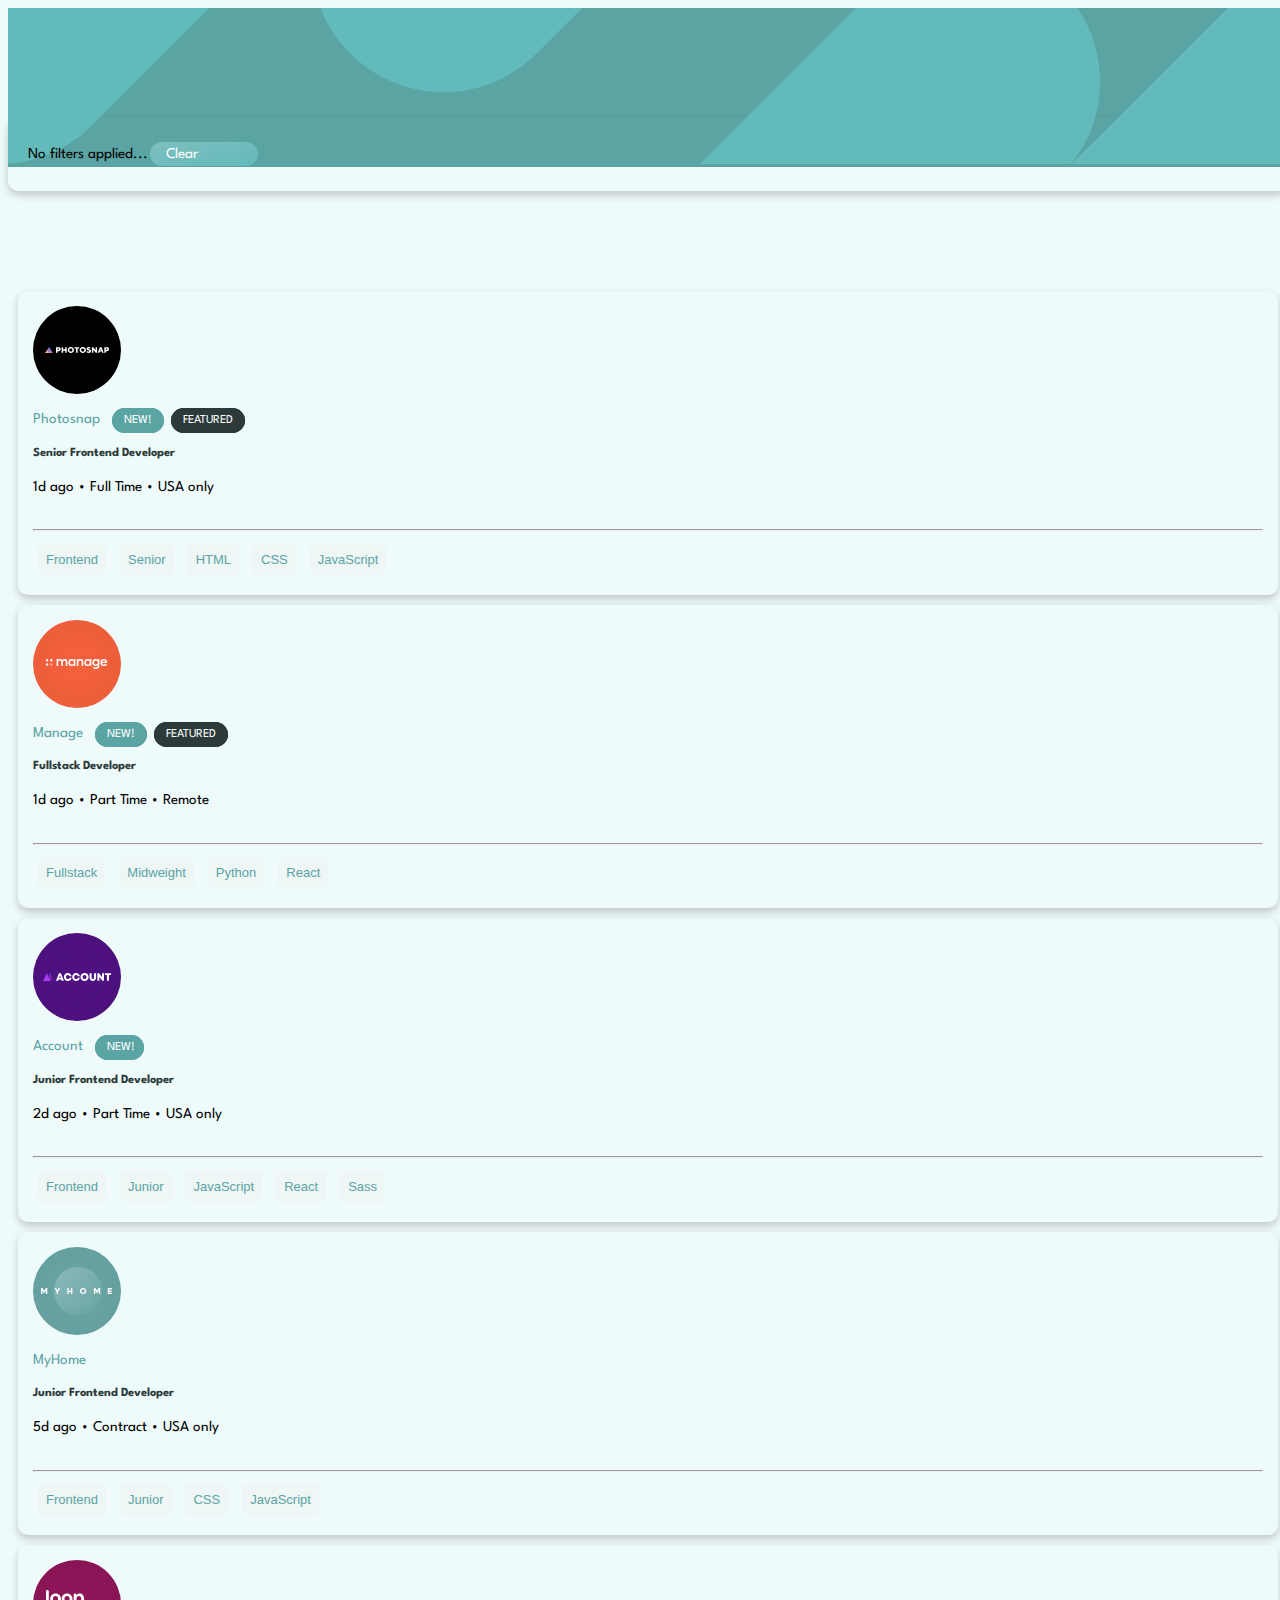
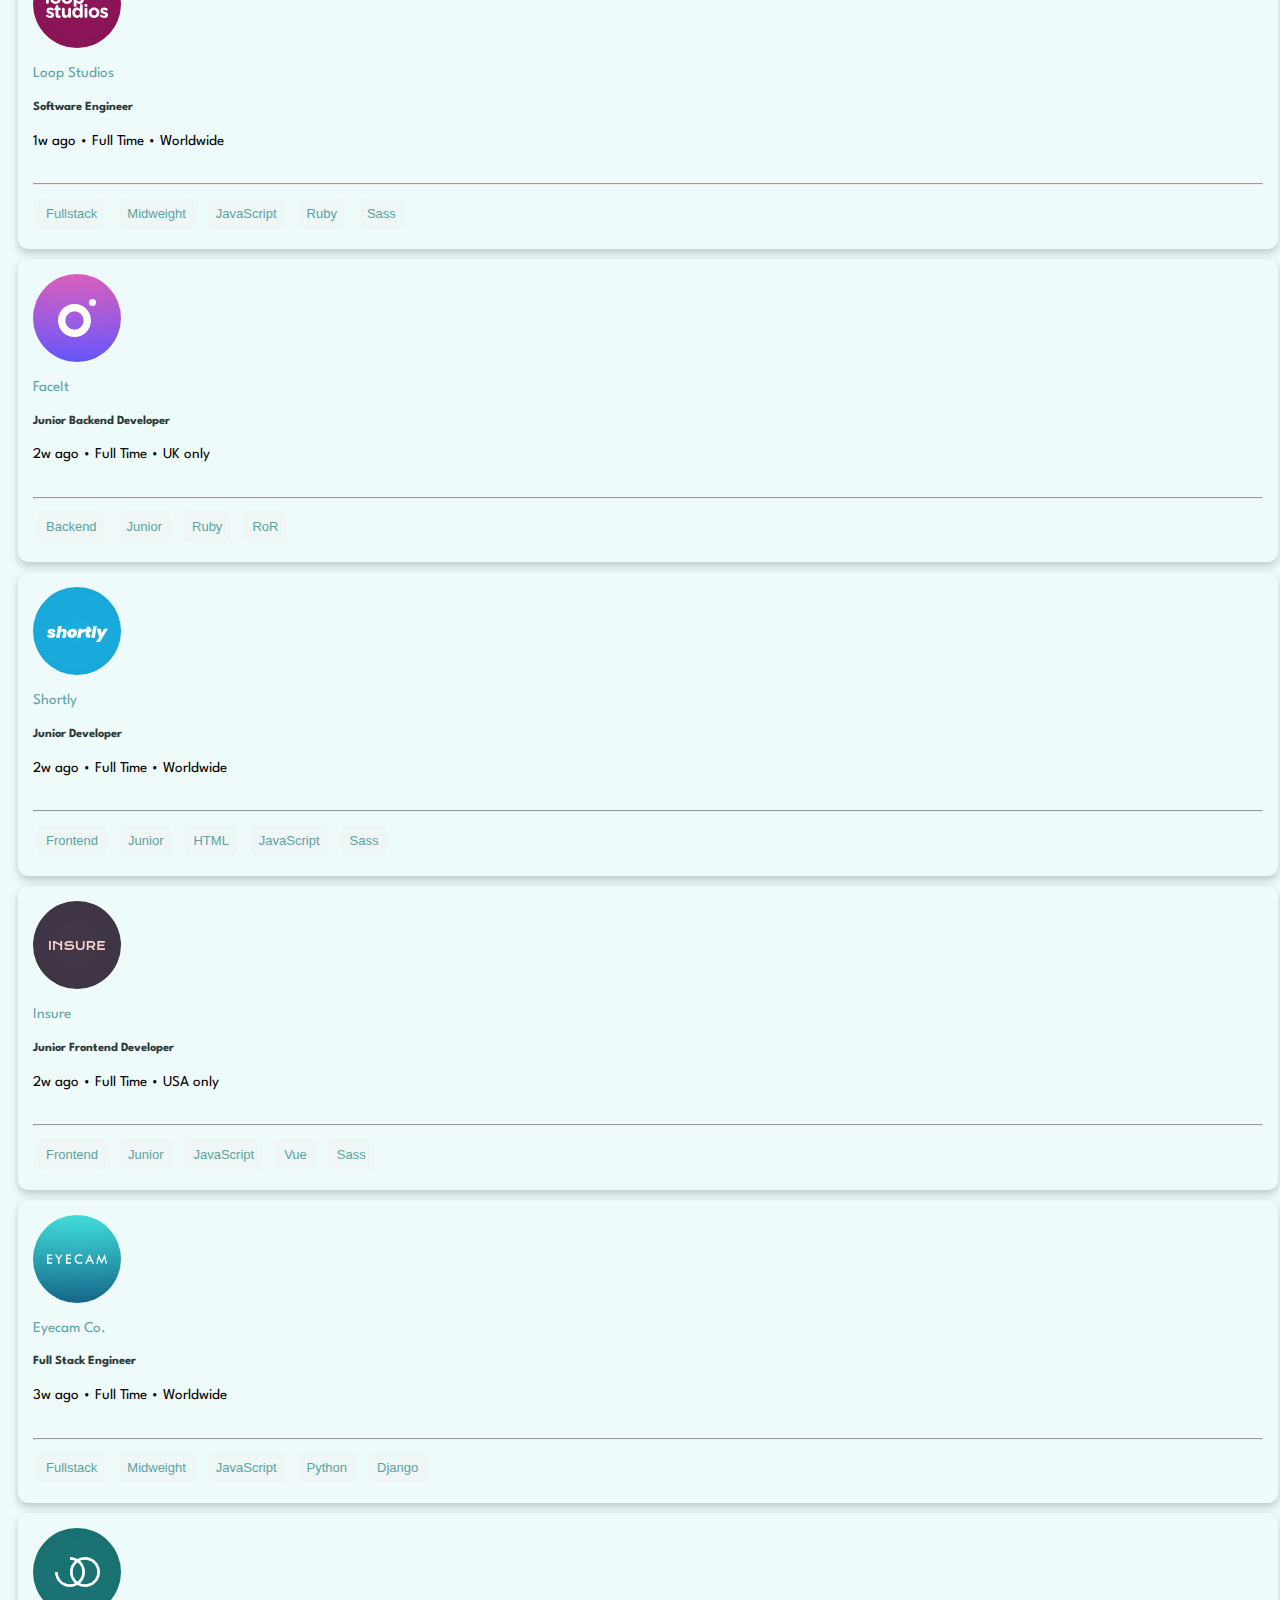
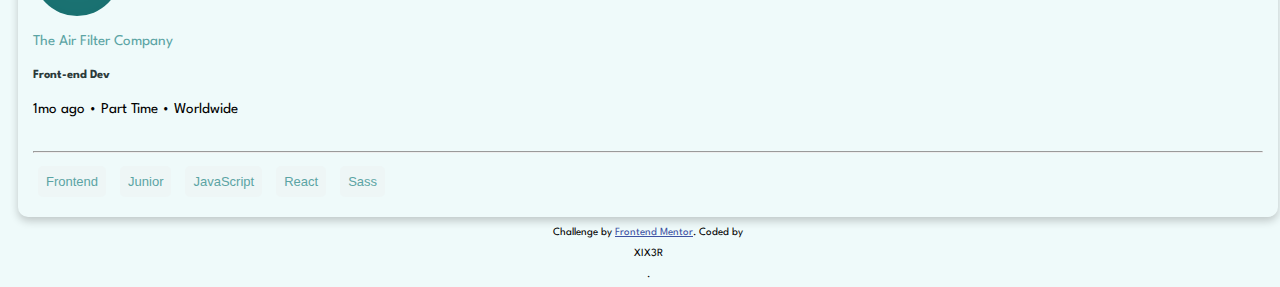
<file: static-job-listing-with-filter-master/index.html>
<!DOCTYPE html>
<html lang="en">
<head>
  <meta charset="UTF-8">
  <meta name="viewport" content="width=device-width, initial-scale=1.0"> 

  <link rel="icon" type="image/png" sizes="32x32" href="./images/favicon-32x32.png">
  
  <title>Frontend Mentor | Job Listings</title>
  <link rel="stylesheet" href="https://stackpath.bootstrapcdn.com/bootstrap/4.5.0/css/bootstrap.min.css" integrity="sha384-9aIt2nRpC12Uk9gS9baDl411NQApFmC26EwAOH8WgZl5MYYxFfc+NcPb1dKGj7Sk" crossorigin="anonymous">
  <link href="https://fonts.googleapis.com/css2?family=Spartan:wght@500;700&display=swap" rel="stylesheet">
  <link rel="stylesheet" type="text/css" href="css/styles.css">
  <style>
    .attribution { font-size: 11px; text-align: center; }
    .attribution a { color: hsl(228, 45%, 44%); }
  </style>
</head>
<body>
<div id="mobile-header" class="header-color">
  <img src="images/bg-header-mobile.svg">
</div>
<div id="desktop-header" class="header-color">
  <img src="images/bg-header-desktop.svg">
</div>

 <div class="container  filter-tab">
<div class="card mb-3 item-filter ">
  <div class="row filter-tab-content">
    No filters applied...
  </div>
  <div class="clear">Clear</div>
</div>
</div> 

<div class="container list">
  <div class="company-div card mb-3 item">
    <div class="row no-gutters">

      <div class="col-md-1 d-flex align-items-center">
        <img src="images/photosnap.svg" class="card-img" alt="photosnap">
      </div>

      <div class="col-md-11">
        <div class="card-body row">
          <div class="col-md-6">
            <p class="card-text"><span class="company">Photosnap</span><span class="new text-center"> NEW! </span><span class="featured text-center"> FEATURED </span></p>
            <h5 class="card-title">Senior Frontend Developer</h5>
            <div class="card-text"><div class="text-muted">1d ago <span>&#8226;</span> Full Time <span>&#8226;</span> USA only</div></div>
          </div>
          <br>
          <br>
          <hr>

          <div class="col-md-6 d-flex align-items-center justify-content-end">
            <div>
                <button class="filter-item role">Frontend</button>
                <button class="filter-item level">Senior</button>
                <button class="filter-item languages">HTML</button>
                <button class="filter-item languages">CSS</button>
                <button class="filter-item languages">JavaScript</button>
            </div>
          </div>

        </div>
      </div>

    </div>
  </div>
  <div class="company-div card mb-3 item">
    <div class="row no-gutters">

      <div class="col-md-1 d-flex align-items-center">
        <img src="images/manage.svg" class="card-img" alt="manage">
      </div>

      <div class="col-md-11">
        <div class="card-body row">
          <div class="col-md-6">
            <p class="card-text"><span class="company">Manage</span><span class="new text-center"> NEW! </span><span class="featured text-center"> FEATURED </span></p>
            <h5 class="card-title">Fullstack Developer</h5>
            <div class="card-text"><div class="text-muted">1d ago <span>&#8226;</span> Part Time <span>&#8226;</span> Remote</div></div>
          </div>
          <br>
          <br>
          <hr>

          <div class="col-md-6 d-flex align-items-center justify-content-end">
            <div>
                <button class="filter-item role">Fullstack</button>
                <button class="filter-item level">Midweight</button>
                <button class="filter-item languages">Python</button>
                <button class="filter-item tools">React</button>
            </div>
          </div>

        </div>
      </div>

    </div>
  </div>
  <div class="company-div card mb-3 item">
    <div class="row no-gutters">

      <div class="col-md-1 d-flex align-items-center">
        <img src="images/account.svg" class="card-img" alt="account">
      </div>

      <div class="col-md-11">
        <div class="card-body row">
          <div class="col-md-6">
            <p class="card-text"><span class="company">Account</span><span class="new text-center"> NEW! </span></p>
            <h5 class="card-title">Junior Frontend Developer</h5>
            <div class="card-text"><div class="text-muted">2d ago <span>&#8226;</span> Part Time <span>&#8226;</span> USA only</div></div>
          </div>
          <br>
          <br>
          <hr>

          <div class="col-md-6 d-flex align-items-center justify-content-end">
            <div>
                <button class="filter-item role">Frontend</button>
                <button class="filter-item level">Junior</button>
                <button class="filter-item languages">JavaScript</button>
                <button class="filter-item tools">React</button>
                <button class="filter-item tools">Sass</button>
            </div>
          </div>

        </div>
      </div>

    </div>
  </div>
  <div class="company-div card mb-3 item">
    <div class="row no-gutters">

      <div class="col-md-1 d-flex align-items-center">
        <img src="images/myhome.svg" class="card-img" alt="myhome">
      </div>

      <div class="col-md-11">
        <div class="card-body row">
          <div class="col-md-6">
            <p class="card-text"><span class="company">MyHome</span></p>
            <h5 class="card-title">Junior Frontend Developer</h5>
            <div class="card-text"><div class="text-muted">5d ago <span>&#8226;</span> Contract <span>&#8226;</span> USA only</div></div>
          </div>
          <br>
          <br>
          <hr>

          <div class="col-md-6 d-flex align-items-center justify-content-end">
            <div>
                <button class="filter-item role">Frontend</button>
                <button class="filter-item level">Junior</button>
                <button class="filter-item languages">CSS</button>
                <button class="filter-item languages">JavaScript</button>
            </div>
          </div>

        </div>
      </div>

    </div>
  </div>
  <div class="company-div card mb-3 item">
    <div class="row no-gutters">

      <div class="col-md-1 d-flex align-items-center">
        <img src="images/loop-studios.svg" class="card-img" alt="loop-studios">
      </div>

      <div class="col-md-11">
        <div class="card-body row">
          <div class="col-md-3">
            <p class="card-text"><span class="company">Loop Studios</span></p>
            <h5 class="card-title">Software Engineer</h5>
            <div class="card-text"><div class="text-muted">1w ago <span>&#8226;</span> Full Time <span>&#8226;</span> Worldwide</div></div>
          </div>
          <br>
          <br>
          <hr>

          <div class="col-md-9 d-flex align-items-center justify-content-end">
            <div>
                <button class="filter-item role">Fullstack</button>
                <button class="filter-item level">Midweight</button>
                <button class="filter-item languages">JavaScript</button>
                <button class="filter-item languages">Ruby</button>
                <button class="filter-item tools">Sass</button>
            </div>
          </div>

        </div>
      </div>

    </div>
  </div>
  <div class="company-div card mb-3 item">
    <div class="row no-gutters">

      <div class="col-md-1 d-flex align-items-center">
        <img src="images/faceit.svg" class="card-img" alt="faceit">
      </div>

      <div class="col-md-11">
        <div class="card-body row">
          <div class="col-md-6">
            <p class="card-text"><span class="company">FaceIt</span></p>
            <h5 class="card-title">Junior Backend Developer</h5>
            <div class="card-text"><div class="text-muted">2w ago <span>&#8226;</span> Full Time <span>&#8226;</span> UK only</div></div>
          </div>
          <br>
          <br>
          <hr>

          <div class="col-md-6 d-flex align-items-center justify-content-end">
            <div>
                <button class="filter-item role">Backend</button>
                <button class="filter-item level">Junior</button>
                <button class="filter-item languages">Ruby</button>
                <button class="filter-item tools">RoR</button>
            </div>
          </div>

        </div>
      </div>

    </div>
  </div>
  <div class="company-div card mb-3 item">
    <div class="row no-gutters">

      <div class="col-md-1 d-flex align-items-center">
        <img src="images/shortly.svg" class="card-img" alt="shortly">
      </div>

      <div class="col-md-11">
        <div class="card-body row">
          <div class="col-md-3">
            <p class="card-text"><span class="company">Shortly</span></p>
            <h5 class="card-title">Junior Developer</h5>
            <div class="card-text"><div class="text-muted">2w ago <span>&#8226;</span> Full Time <span>&#8226;</span> Worldwide</div></div>
          </div>
          <br>
          <br>
          <hr>

          <div class="col-md-9 d-flex align-items-center justify-content-end">
            <div>
                <button class="filter-item role">Frontend</button>
                <button class="filter-item level">Junior</button>
                <button class="filter-item languages">HTML</button>
                <button class="filter-item languages">JavaScript</button>
                <button class="filter-item tools">Sass</button>
            </div>
          </div>

        </div>
      </div>

    </div>
  </div>
  <div class="company-div card mb-3 item">
    <div class="row no-gutters">

      <div class="col-md-1 d-flex align-items-center">
        <img src="images/insure.svg" class="card-img" alt="insure">
      </div>

      <div class="col-md-11">
        <div class="card-body row">
          <div class="col-md-6">
            <p class="card-text"><span class="company">Insure</span></p>
            <h5 class="card-title">Junior Frontend Developer</h5>
            <div class="card-text"><div class="text-muted">2w ago <span>&#8226;</span> Full Time <span>&#8226;</span> USA only</div></div>
          </div>
          <br>
          <br>
          <hr>

          <div class="col-md-6 d-flex align-items-center justify-content-end">
            <div>
                <button class="filter-item role">Frontend</button>
                <button class="filter-item level">Junior</button>
                <button class="filter-item languages">JavaScript</button>
                <button class="filter-item tools">Vue</button>
                <button class="filter-item tools">Sass</button>
            </div>
          </div>

        </div>
      </div>

    </div>
  </div>
  <div class="company-div card mb-3 item">
    <div class="row no-gutters">

      <div class="col-md-1 d-flex align-items-center">
        <img src="images/eyecam-co.svg" class="card-img" alt="eyecam-co">
      </div>

      <div class="col-md-11">
        <div class="card-body row">
          <div class="col-md-3">
            <p class="card-text"><span class="company">Eyecam Co.</span></p>
            <h5 class="card-title">Full Stack Engineer</h5>
            <div class="card-text"><div class="text-muted">3w ago <span>&#8226;</span> Full Time <span>&#8226;</span> Worldwide</div></div>
          </div>
          <br>
          <br>
          <hr>

          <div class="col-md-9 d-flex align-items-center justify-content-end">
            <div>
                <button class="filter-item role">Fullstack</button>
                <button class="filter-item level">Midweight</button>
                <button class="filter-item languages">JavaScript</button>
                <button class="filter-item languages">Python</button>
                <button class="filter-item tools">Django</button>
            </div>
          </div>

        </div>
      </div>

    </div>
  </div>
  <div class="company-div card mb-3 item">
    <div class="row no-gutters">

      <div class="col-md-1 d-flex align-items-center">
        <img src="images/the-air-filter-company.svg" class="card-img" alt="the-air-filter-company">
      </div>

      <div class="col-md-11">
        <div class="card-body row">
          <div class="col-md-3">
            <p class="card-text"><span class="company">The Air Filter Company</span></p>
            <h5 class="card-title">Front-end Dev</h5>
            <div class="card-text"><div class="text-muted">1mo ago <span>&#8226;</span> Part Time <span>&#8226;</span> Worldwide</div></div>
          </div>
          <br>
          <br>
          <hr>

          <div class="col-md-9 d-flex align-items-center justify-content-end">
            <div>
                <button class="filter-item role">Frontend</button>
                <button class="filter-item level">Junior</button>
                <button class="filter-item languages">JavaScript</button>
                <button class="filter-item tools">React</button>
                <button class="filter-item tools">Sass</button>
            </div>
          </div>

        </div>
      </div>

    </div>
  </div>

</div>
  <div class="attribution">
    Challenge by <a href="https://www.frontendmentor.io?ref=challenge" target="_blank">Frontend Mentor</a>. 
    Coded by <p>XIX3R</p>.
  </div>
</body>
<script src="https://code.jquery.com/jquery-3.5.1.slim.min.js" integrity="sha384-DfXdz2htPH0lsSSs5nCTpuj/zy4C+OGpamoFVy38MVBnE+IbbVYUew+OrCXaRkfj" crossorigin="anonymous"></script>
<script src="https://cdn.jsdelivr.net/npm/popper.js@1.16.0/dist/umd/popper.min.js" integrity="sha384-Q6E9RHvbIyZFJoft+2mJbHaEWldlvI9IOYy5n3zV9zzTtmI3UksdQRVvoxMfooAo" crossorigin="anonymous"></script>
<script src="https://stackpath.bootstrapcdn.com/bootstrap/4.5.0/js/bootstrap.min.js" integrity="sha384-OgVRvuATP1z7JjHLkuOU7Xw704+h835Lr+6QL9UvYjZE3Ipu6Tp75j7Bh/kR0JKI" crossorigin="anonymous"></script>
<script src="https://code.jquery.com/jquery-3.5.1.min.js" integrity="sha256-9/aliU8dGd2tb6OSsuzixeV4y/faTqgFtohetphbbj0=" crossorigin="anonymous"></script>
<script type="text/javascript" src="js/app.js"></script>
</html>
</file>
<file: static-job-listing-with-filter-master/css/styles.css>
body{
	width: 100%;
	height: 100%;
	font-family: 'Spartan', sans-serif;
	background-color: hsl(180, 52%, 96%);
	font-size: 15px;
}
button:focus{
	outline: none;
	border:none;
}
.header-color{
	background-color: hsl(180, 29%, 50%);
}
.list{
	margin-top: 100px;
}
.item
{
	padding: 15px;
	margin:10px;
	border-radius: 10px;
	border-style: none;
	box-shadow: 0 4px 8px rgba(0, 0, 0, 0.2);
}
.item-featured
{
	padding: 15px;
	margin:10px;
	border-radius: 10px;
	border-style: none;
	box-shadow: 0 4px 8px rgba(0, 0, 0, 0.2);
	border-left: 7px solid hsl(180, 29%, 50%);
}
.card-title{
	font-weight: 700;
	color:  hsl(180, 14%, 20%);
}
.new{
	font-size: 12px;
	padding: 5px 7px 5px;
	color: white;
	background-color:  hsl(180, 29%, 50%);
	border-radius: 18px;
	border: 2px solid  hsl(180, 29%, 50%);
	margin-left: 12px;
}
.featured{
	font-size: 12px;
	padding: 5px 10px 5px;
	color: white;
	background-color: hsl(180, 14%, 20%);
	border-radius: 18px;
	border: 2px solid  hsl(180, 14%, 20%);
	margin-left: 7px;
}
.company{
	color:  hsl(180, 29%, 50%);
}
.card-title-hover{
	cursor: pointer;
	color:  hsl(180, 29%, 50%);
}
.filter-item{
	border-style: none;
	font-size: 13px;
	border-radius: 5px;
	background-color: hsl(180, 31%, 95%);
	color: hsl(180, 29%, 50%);
	margin: 5px;
	padding: 8px;
	text-align: center;
}
.filter-item-hover{
	background-color: hsl(180, 29%, 50%);
	color: white;
	text-align: center;
}
ul {
  list-style-type: none;
  padding: 0;
  margin: 0;
}
.item-filter{
	/*height: 100px;*/
	padding: 15px;
	margin-top: -50px;
	border-radius: 10px;
	border-style: none;
	box-shadow: 0 4px 8px rgba(0, 0, 0, 0.2);
	display: flex;
}
.filter-item-tab{
	border-style: none;
	font-size: 13px;
	border-top-left-radius: 5px;
	border-bottom-left-radius: 5px;
	background-color: hsl(180, 31%, 95%);
	color: hsl(180, 29%, 50%);
	/*margin: 5px;*/
	padding: 11px;
	text-align: center;
	/*display: inline-block;*/
}
.cross{
	width: 30px;
	border-top-right-radius: 5px;
	border-bottom-right-radius: 5px;
	font-size: 25px;
	cursor: pointer;
	font-weight: 700;
	font-style: bold;
  	padding: 2px;
	text-align: center;
	background-color: hsl(180, 29%, 50%);
	color: white;
}
.cross:hover{
	background-color: hsl(180, 14%, 20%);
	color: white;
}
div.clear{
	margin: 10px;
	float: right;
	cursor: pointer;
	position: absolute;
    right: 13px;
	color: white;
	background-image: linear-gradient(to right bottom, #7ebfc0, #63baba);
	border: none;
	padding: 0.3rem 1rem;
	border-radius: 10rem;
	display: flex;
    align-items: center;
	transition: all .2s;
}


li{
	margin: 10px;
	display: flex;
	align-items: center;
}
.filter-tab-content{
	padding: 0;
	margin:15px 5px 15px;
}
.company-logo-holder{
	margin-top:50px;
}
.hide{
	display: none;
}
.unhide{
	display: block;
}

@media only screen and (max-width: 375px) {
	body{
		font-size: 13px;
	}
	#desktop-header{
		display:none;
	}
	.card-img{
		height: 70px;
		width: 70px;
		margin-top:-50px;
	}
	body{
		width: 100%;
		height: 100%;
	}
	li{
	margin:5px;
	display: flex;
	align-items: center;
	}
	.filter-item-tab{
	border-style: none;
	font-size: 11px;
	border-top-left-radius: 5px;
	border-bottom-left-radius: 5px;
	background-color: hsl(180, 31%, 95%);
	color: hsl(180, 29%, 50%);
	padding: 9px;
	text-align: center;
	}
	.cross{
	width: 30px;
	border-top-right-radius: 5px;
	border-bottom-right-radius: 5px;
	font-size: 23px;
	cursor: pointer;
	font-weight: 700;
	font-style: bold;
  	padding: 0;
	text-align: center;
	background-color: hsl(180, 29%, 50%);
	color: white;
	}
	.new{
	font-size: 10px;
	padding: 3px 5px 3px;
	color: white;
	background-color:  hsl(180, 29%, 50%);
	border-radius: 18px;
	border: 2px solid  hsl(180, 29%, 50%);
	margin-left: 10px;
	}
	.featured{
		font-size: 10px;
		padding: 3px 8px 3px;
		color: white;
		background-color: hsl(180, 14%, 20%);
		border-radius: 18px;
		border: 2px solid  hsl(180, 14%, 20%);
		margin-left: 5px;
	}
	.card-title{
		font-size:small;
	}
	hr{
		border: hsla(0,0,50%,0.2) solid 0.5px;
		margin-top: 15px;
		margin-bottom: 10px;
		width: 370px;
	}
	.filter-item{
		padding: 5px;
		margin: 3px;
	}
	.company-div{
		margin-top: 50px;
	}

}
@media only screen and (min-width: 375px){
	#mobile-header{
		display:none;
    }
    div.clear{
	   width: 76px;
	   align-self: center;
	   position: relative;
	}
	div.filter-tab-content{
		align-self: center;
	}
}
</file>
